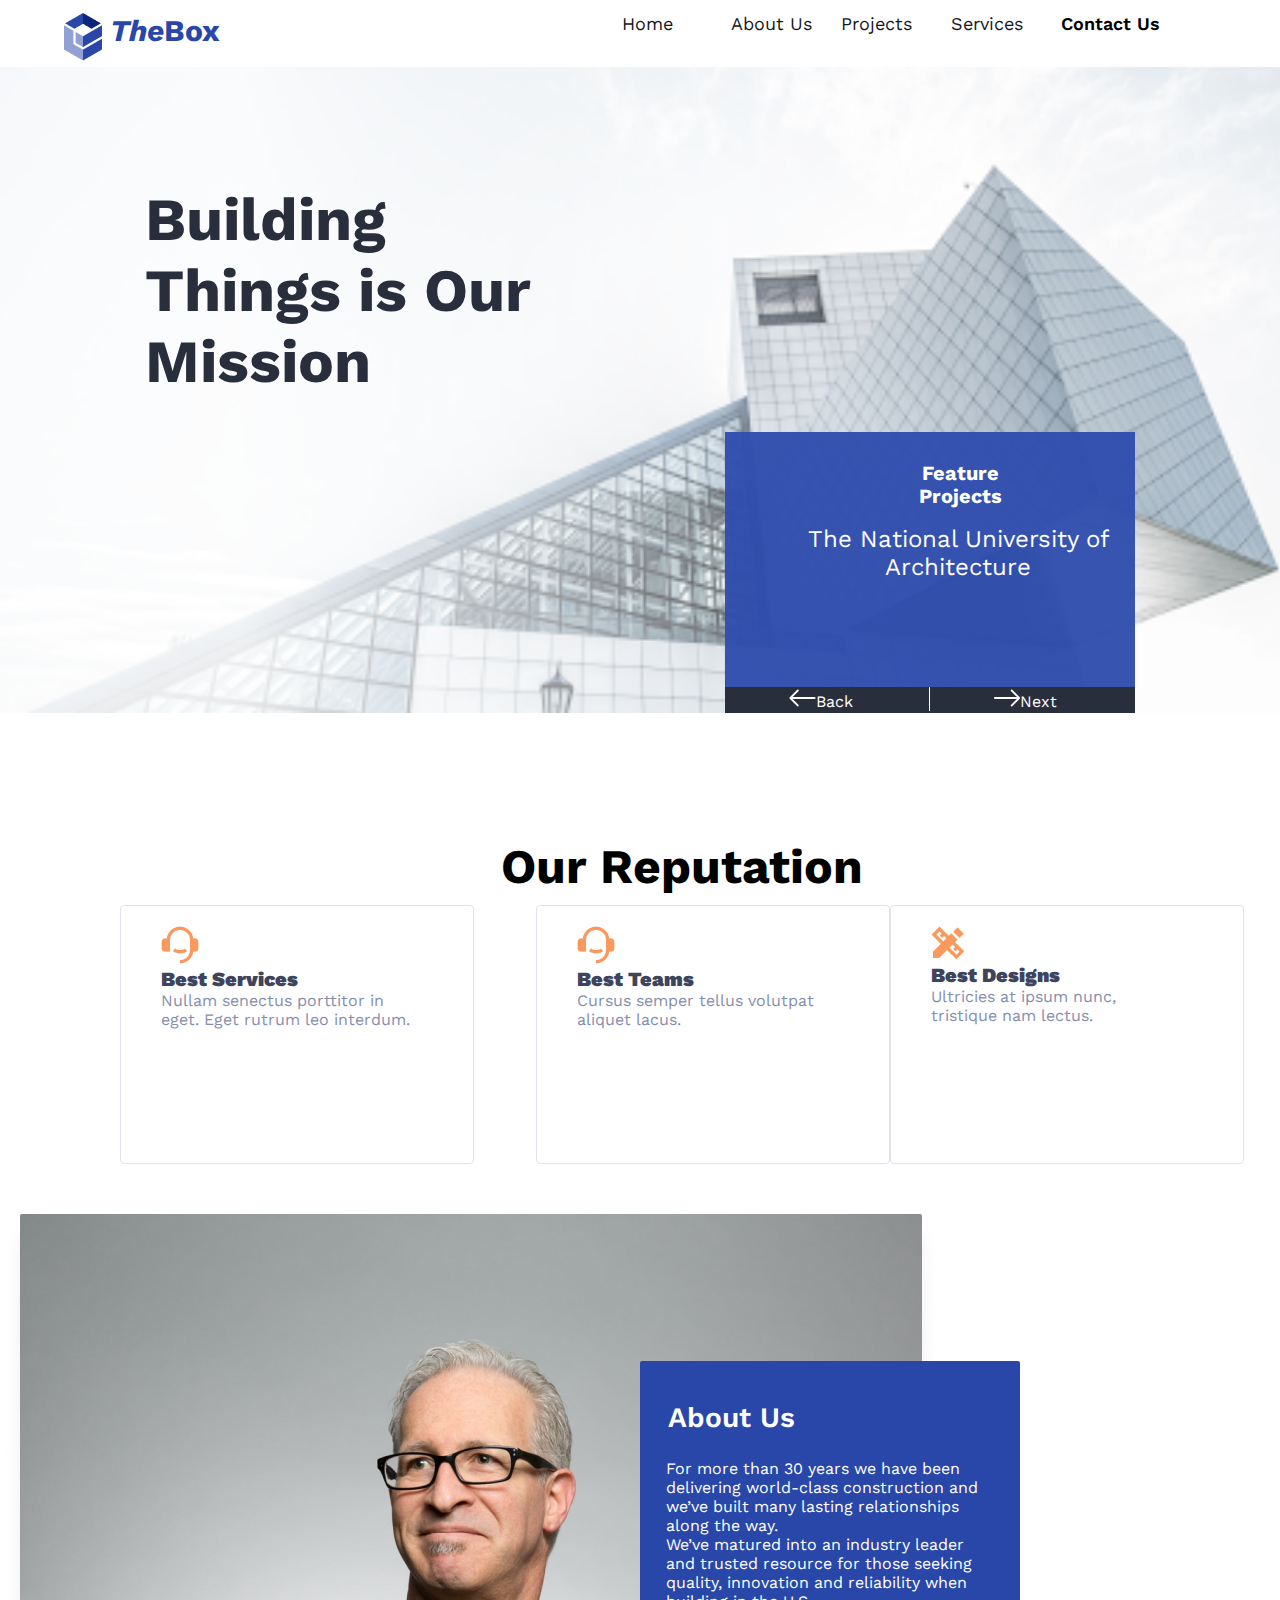
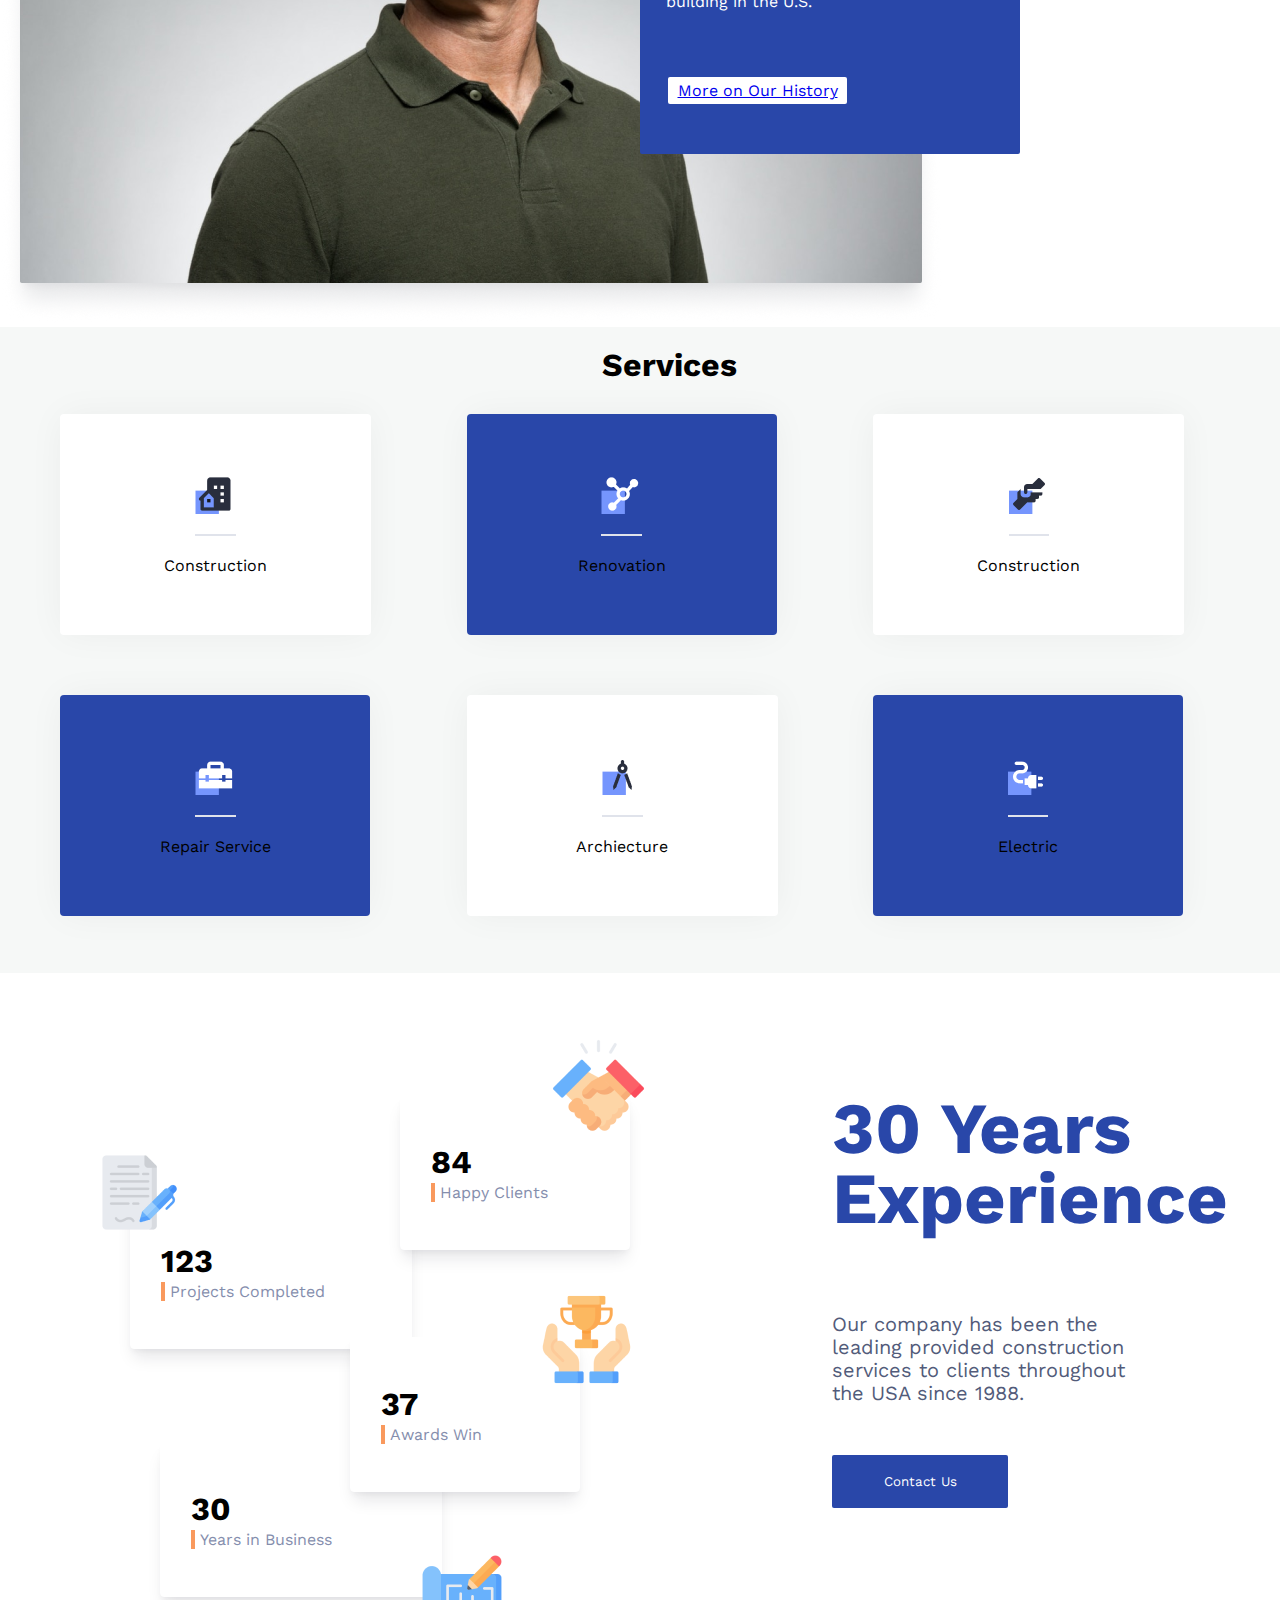
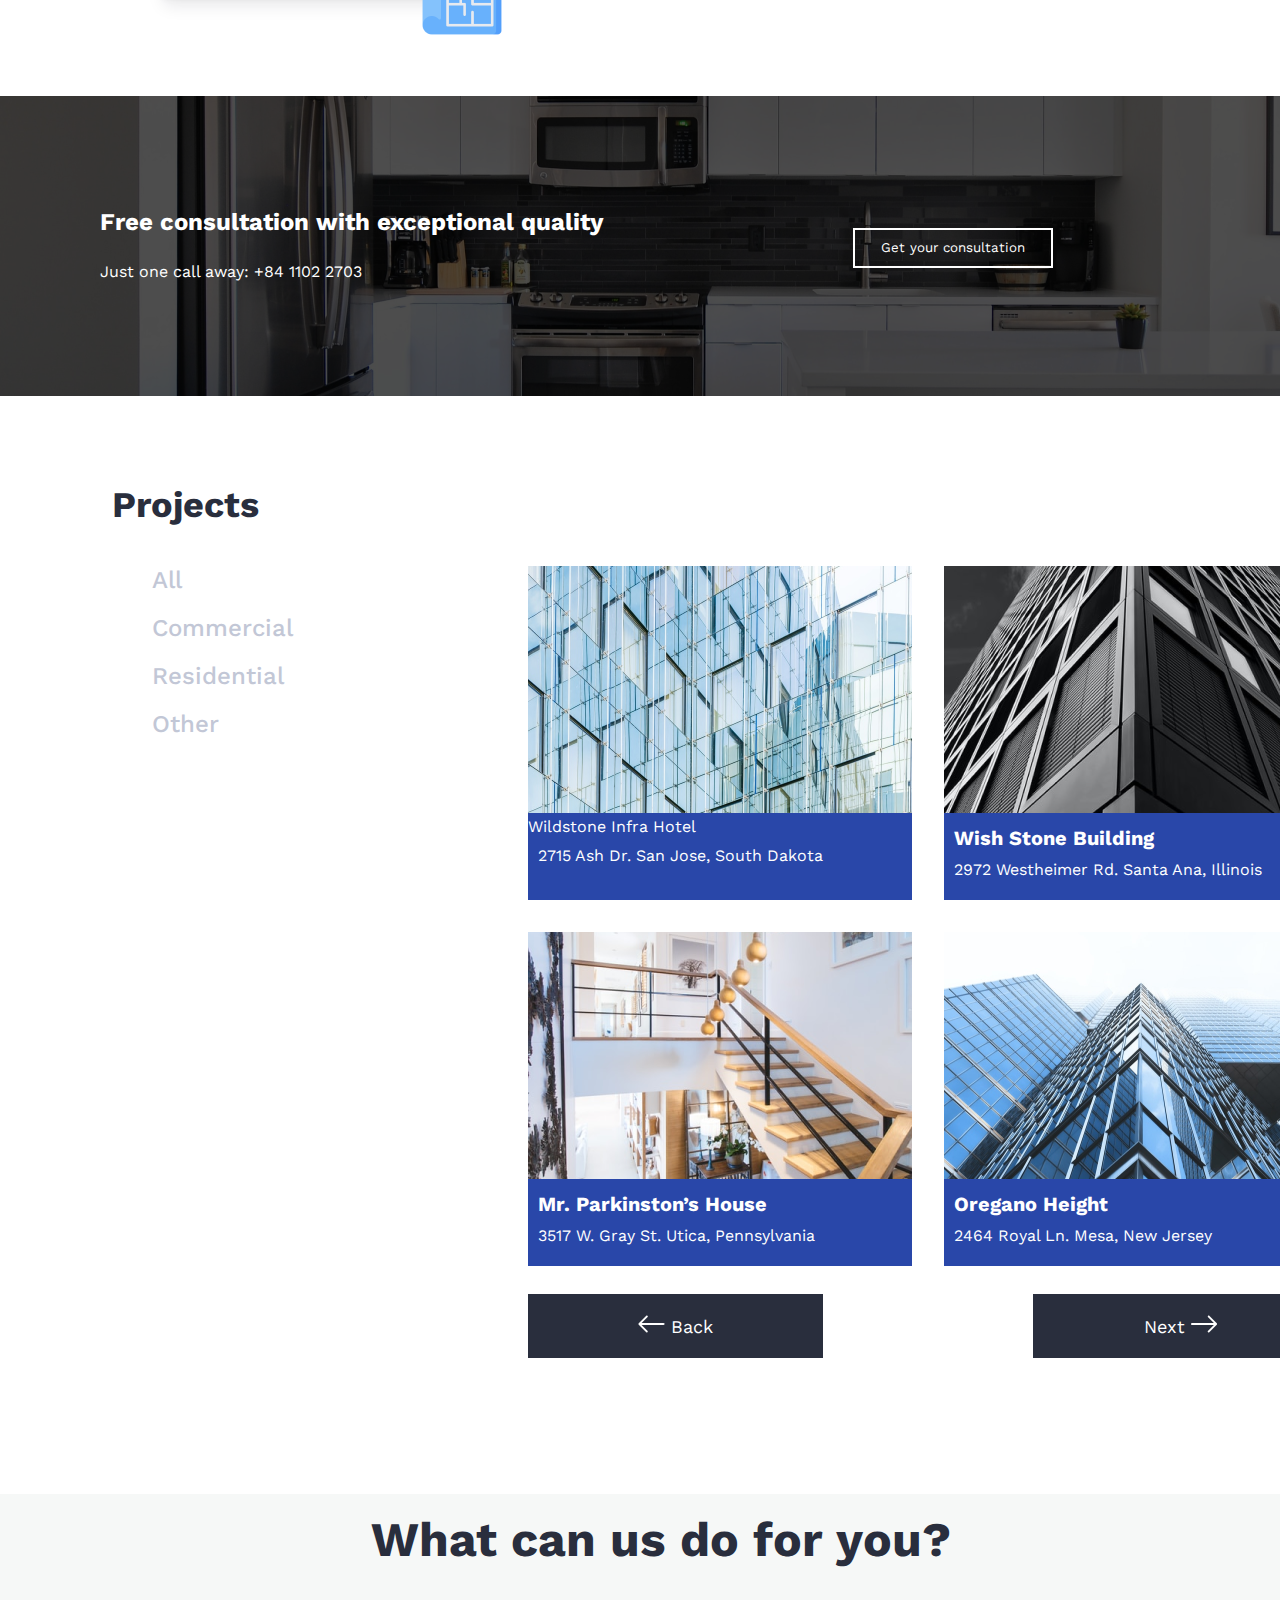
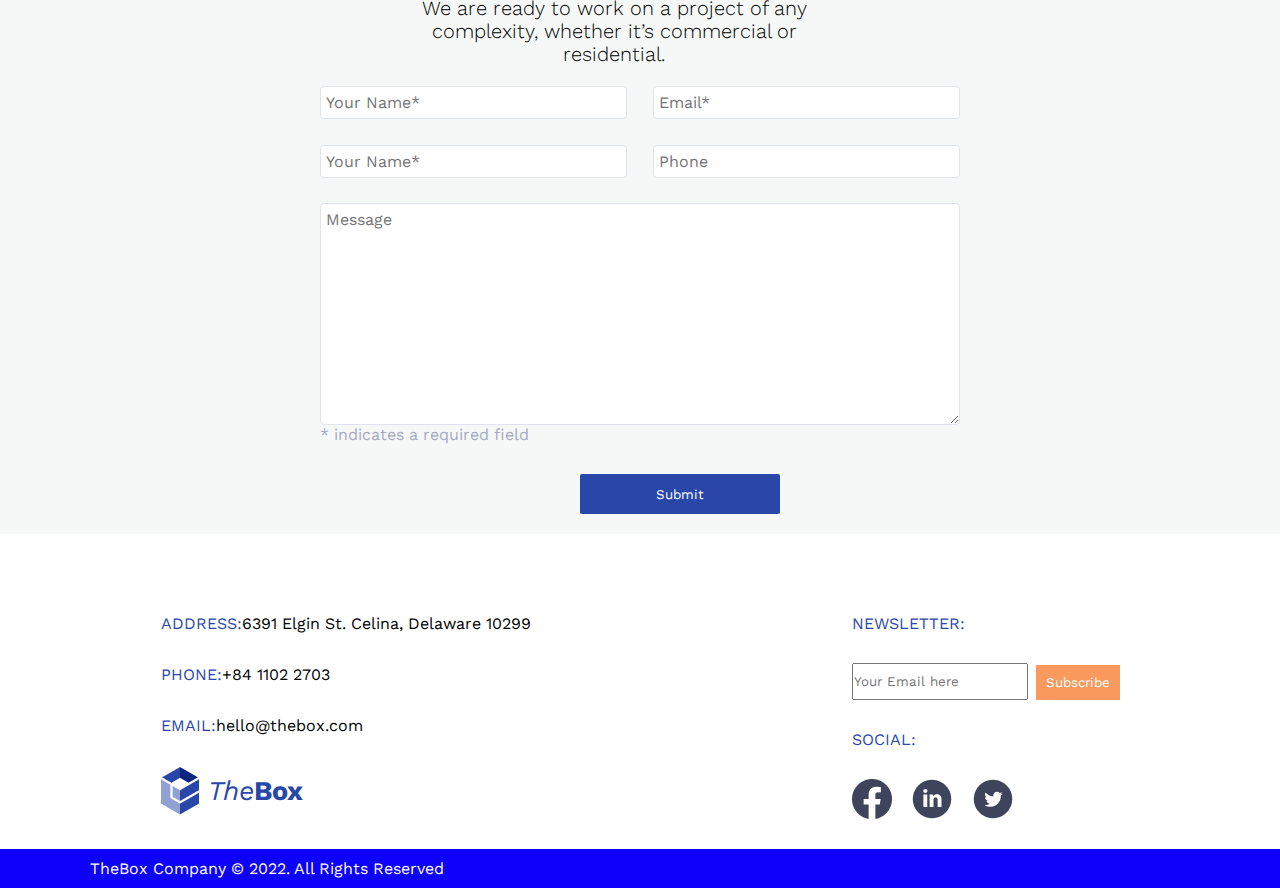
<file: src/images/content/index.html>
<!DOCTYPE html>
<html lang="en">

<head>
    <meta charset="UTF-8">
    <meta http-equiv="X-UA-Compatible" content="IE=edge">
    <meta name="viewport" content="width=device-width, initial-scale=1.0">
    <link rel="stylesheet" href="new.css">
    <title>Document</title>
</head>

<body>
    <nav class="navbar">
        <div class="navbar-logo"><img src="logo.png" alt=""></div>
        <div class="navbar-head"><em>The</em>Box</div>
        <div class="navbar-home">Home</div>
        <div class="navbar-about">About Us</div>
        <div class="navbar-projects">Projects</div>
        <div class="navbar-services">Services</div>
        <div class="navbar-contact-us"><a href="#" class="navbar-contact-us">Contact Us</a> </div>
    </nav>

    <div class="img">
        <div class="building">
            <h1>Building Things is Our Mission </h1>
        </div>
        <div class="feature-projects">
            <div class="feature">Feature Projects</div>
            <div class="thenational">The National University of Architecture</div>
            <div class="footer-feature">
                <div class="back"><button><img src="backbutton.png" alt=""></button>Back</div>
                <div class="next"><button><img src="nextbutton.png" alt=""></button>Next</div>
            </div>
        </div>
    </div>
    </div>

    <section class="reputation">
        <div class="ourRaputation">
            <h1>Our Reputation</h1>
        </div>
        <div class="service" id="service1">
            <div class="services-img"><img src="headphone.png" alt=""></div>
            <div class="best"><b>Best Services</b></div>
            <div class="contant">Nullam senectus porttitor in eget. Eget rutrum leo interdum.</div>
        </div>
        <div class="service" id="service2">
            <div class="services-img"><img src="headphone.png" alt=""></div>
            <div class="best"><b>Best Teams</b></div>
            <div class="contant">Cursus semper tellus volutpat aliquet lacus. </div>
        </div>
        <div class="service" id="service3">
            <div class="services-img"><img src="scale.png" alt=""></div>
            <div class="best"><b>Best Designs</b></div>
            <div class="contant">Ultricies at ipsum nunc, tristique nam lectus.</div>
        </div>
    </section>

    <section class="person">
        <div class="image"><img src="unsplash_6anudmpILw4.png" alt="">
            <div class="person-aboutus">
                <div class="aboutus">About Us</div>
                <div class="contant-aboutus">For more than 30 years we have been delivering world-class construction and
                    we’ve built many lasting relationships along the way. <p> We’ve matured into an industry leader and
                        trusted resource for those seeking quality, innovation and reliability when building in the U.S.
                    </p>
                </div>
                <div class="our-history"><button class="history"><a href="#" class="">More on Our History</a></button>
                </div>
            </div>
        </div>
    </section>

    <section class="services-container">
        <div class="main">
            <h1>Services</h1>
        </div>
        <div class="construction"><img src="service1.png" alt="" id="im">Construction</div>
        <div class="renovation"><img src="service2.png" alt="" id="im">Renovation</div>
        <div class="construction"><img src="service3.png" alt="" id="im">Construction</div>
        <div class="renovation"><img src="service4.png" alt="" id="im">Repair Service</div>
        <div class="construction"><img src="service5.png" alt="" id="im">Archiecture</div>
        <div class="renovation"><img src="service6.png" alt="" id="im">Electric</div>
    </section>

    <section class="achivments">
        <div class="achivment-left">
            <div class="achivment-client box">
                <h1>84</h1>
                <div class="text">Happy Clients</div>
            </div>
            <div class="achivment-project box">
                <h1>123</h1>
                <div class="text">Projects Completed</div>
            </div>
            <div class="achivment-awards box">
                <h1>37</h1>
                <div class="text">Awards Win</div>
            </div>
            <div class="achivment-experience box">
                <h1>30</h1>
                <div class="text">Years in Business</div>
            </div>
            <div class="achivment-icon1"><img src="illus1.png" alt=""></div>
            <div class="achivment-icon2"><img src="illus2.png" alt=""></div>
            <div class="achivment-icon3"><img src="illus3.png" alt=""></div>
            <div class="achivment-icon4"><img src="illus4.png" alt=""></div>
        </div>
        <div class="achivment-right">
            <div class="achivment-header">
                <h1>30 Years Experience</h1>
            </div>
            <div class="achivment-contant">Our company has been the leading provided construction services to clients
                throughout the USA since 1988.</div>
            <div class="achivment-contact"><button>Contact Us</button></div>
        </div>
    </section>


    <section class="consultation">
        <div class="consultation-contant">
            <h2>Free consultation with exceptional quality</h2>
        </div>
        <div class="consultation-contact-no">Just one call away: +84 1102 2703</div>
        <div class="consultation-button"><button id="consultation-button">Get your consultation</button></div>
    </section>

    <section class="projects-container">
        <div class="project-menu">
            <p>Projects</p>
            <li> All</li>
            <li>Commercial</li>
            <li>Residential</li>
            <li> Other</li>
        </div>
        <div class="project-card">
            <div class="hotel">
                <div class="project-img"><img src="project1.png" alt=""></div>
                <div class="project-ditle">Wildstone Infra Hotel</div>
                <div class="project-desc">2715 Ash Dr. San Jose, South Dakota</div>
            </div>
            <div class="project-building">
                <div class="project-img"><img src="project2.png" alt=""></div>
                <div class="project-title">Wish Stone Building</div>
                <div class="project-desc">2972 Westheimer Rd. Santa Ana, Illinois </div>
            </div>
            <div class="house">
                <div class="project-img"><img src="project3.png" alt=""></div>
                <div class="project-title">Mr. Parkinston’s House</div>
                <div class="project-desc">3517 W. Gray St. Utica, Pennsylvania</div>
            </div>
            <div class="height">
                <div class="project-img"><img src="project4.png" alt=""></div>
                <div class="project-title">Oregano Height</div>
                <div class="project-desc">2464 Royal Ln. Mesa, New Jersey </div>
            </div>
        </div>
        <div class="project-nav">
            <div class="proj-back">
                <button><img src="back.png" alt=""> Back</button>
            </div>
            <div class="proj-next">
                <button>Next <img src="next.png" alt=""></button>
            </div>
        </div>
    </section>
    
    <section class="for-you">
        <div class="for-you-header">
            <h2>What can us do for you?</h2>
        </div>
        <div class="for-you-contant">We are ready to work on a project of any complexity, whether it’s commercial or
            residential.</div>
        <form>
            <input type="text" placeholder="Your Name*"></input>
            <input type="Email" placeholder="Email*"></input>
            <input type="text" placeholder="Your Name*"></input>
            <input type="number" placeholder="Phone"></input>
            <textarea cols="10" rows="10" placeholder="Message"></textarea>
        </form>
        <div>
            <p>* indicates a required field</p>
            <button>Submit</button>
        </div>
    </section>

    <section class="address">
        <div class="bottom-sec">
            <div class="bottom-item">
                <div class="frame-flex">
                    <div class="frames">ADDRESS:</div>
                    <div>6391 Elgin St. Celina, Delaware 10299</div>
                </div>
                <div class="frame-flex">
                    <div class="frames">PHONE:</div>
                    <div> +84 1102 2703</div>
                </div>
                <div class="frame-flex">
                    <div class="frames">EMAIL:</div>
                    <div> hello@thebox.com</div>
                </div>
                <div class="bottom-logo"><img src="logo.png" alt=""> &nbsp;<i>The</i><b>Box</b></div>
            </div>
            <div class="bottom-right">
                <div class="frames">
                    NEWSLETTER:
                </div>
                <div class="bottom-box"><input type="text" placeholder="Your Email here"><button
                        class="subscribe">Subscribe</button></div>
                <div class="frames">SOCIAL:</div>
                <div class="social-media"><img src="facebook.png" alt=""><img src="linkedin.png" alt=""><img
                        src="twitter.png" alt=""></div>
            </div>
        </div>
    </section>


    <section class="main-footer">
        TheBox Company © 2022. All Rights Reserved
    </section>
</body>

</html>
</file>
<file: src/images/content/new.css>
@import url('https://fonts.googleapis.com/css2?family=Work+Sans:ital,wght@0,100;0,200;0,300;0,400;0,500;0,600;0,700;0,800;0,900;1,100;1,200;1,300;1,400;1,500;1,600;1,700;1,800&display=swap');

* {
    padding: 0;
    margin: 0;
    font-family: 'Work Sans', sans-serif;
    list-style: none;
}

.navbar {
    width: 100vw;
    border-radius: 0px;
    display: grid;
    padding: 1vw 0 0 0;
    font-size: 2vw;
    grid-template-columns: repeat(8, 1fr);
    background: #FFFFFF;
}

.navbar-head {
    font-weight: 700;
    font-size: 30px;
    line-height: 35px;
    color: #2947A9;
    width: 40vw;
}

.navbar-logo {
    padding: 0 0 0 5vw;
}

.navbar-home {
    font-weight: 400;
    font-size: 18px;
    line-height: 21px;
    color: #14171F;
    flex: none;
    order: 0;
    flex-grow: 0;
}

.navbar-about {
    font-weight: 400;
    font-size: 18px;
    line-height: 21px;
    color: #14171F;
    flex: none;
    order: 1;
    flex-grow: 0;
}

.navbar-projects {
    font-weight: 400;
    font-size: 18px;
    line-height: 21px;
    color: #14171F;
    flex: none;
    order: 2;
    flex-grow: 0;
}

.navbar-services {
    font-weight: 400;
    font-size: 18px;
    line-height: 21px;
    color: #14171F;
    flex: none;
    order: 3;
    flex-grow: 0;
}

.navbar-contact-us {
    font-weight: 600;
    font-size: 18px;
    line-height: 21px;
    color: #000000;
    flex: none;
    order: 4;
    flex-grow: 0;
    text-decoration: none;
}

.navbar-contact-us:hover {
    color: #e6be57;
    cursor: pointer;
}

.img {
    height: 646px;
    width: 100vw;
    left: 0px;
    top: 80px;
    border-radius: 0px;
    background-image: url("unnamed.png");
    background-size: cover;
    display: grid;
    grid-template-columns: repeat(8, 1fr);
}

.building {
    grid-row-start: 3;
    grid-row-end: 6;
    grid-column-start: 2;
    grid-column-end: 5;
    font-family: 'Work Sans';
    font-style: normal;
    font-size: 30px;
    color: #292E3D;
}

.feature-projects {
    display: flex;
    bottom: 0;
    flex-direction: column;
    grid-row-start: 5;
    grid-row-end: 7;
    width: 32vw;
    position: relative;
    background-color: #314eaef6;
    grid-column-start: 6;
    grid-column-end: 8;
}

.feature {
    width: 163px;
    height: 23px;
    margin: 30px 12vw;
    font-weight: 700;
    font-size: 20px;
    line-height: 23px;
    text-align: center;
    color: #FFFFFF;
    flex: none;
    order: 0;
    flex-grow: 0;
}

.thenational {
    width: 312px;
    height: 61px;
    margin: 10px 6vw 10px 6vw;
    font-weight: 400;
    font-size: 24px;
    line-height: 28px;
    text-align: center;
    color: #FFFFFF;
    flex: none;
    order: 1;
    flex-grow: 0;
}

.footer-feature {
    background-color: #292E3D;
    width: 32vw;
    order: 2;
    display: grid;
    margin: 12vw 0 0 0;
    bottom: 0;
    position: absolute;
    grid-template-columns: repeat(2, 1fr);
}

button {
    background-color: transparent;
    border: none;
    margin: 2px 0 0 0;
}

button:hover {
    cursor: pointer;
}

.back {
    color: #FFFFFF;
    border-right: 1px solid #FFFFFF;
    margin: 0 0vw 2px 5vw;

}

.next {
    color: #FFFFFF;
    margin: 0 0vw 2px 5vw;

}

.reputation {
    width: 100vw;
    order: 2;
    display: grid;
    padding: 50px 0 50px 0;
    place-self: center;
    grid-template-columns: repeat(3, 1fr);

}

.ourRaputation {
    text-align: center;
    grid-column-start: 1;
    grid-column-end: end;
    margin-top: 75px;
    margin-bottom: 10px;
    font-size: 24px;
}

.service {
    justify-content: left;
    padding: 20px 20px 40px 40px;
    width: 292px;
    height: 197px;
    background: #FFFFFF;
    border: 1.4px solid #E0E3EB;
    border-radius: 4px;
}

#service1 {
    margin: 0 0 0 120px;
}

#service2 {
    margin: 0 0 0px 62px;
}

#service3 {
    margin: 0 120px 0 0;
}

.contant {

    width: 254px;
    height: 60px;
    font-weight: 400;
    font-size: 16px;
    line-height: 19px;
    color: #858EAD;
}

.best {
    font-weight: 700;
    font-size: 20px;
    line-height: 23px;
    color: #3D445C;
}

.person {
    position: relative;
}

.person-aboutus {
    position: absolute;
    width: 380px;
    left: 50%;
    top: 147px;
    border-radius: 2px;
    background-color: #2947A9;
}

.aboutus {
    padding: 40px 24px 0px 28px;
    color: #FFFFFF;
    font-family: 'Work Sans';
    font-style: normal;
    font-weight: 600;
    font-size: 28px;
}

.contant-aboutus {
    color: #FFFFFF;
    padding: 2VW;
}

.history {
    width: 179px;
    border-radius: 2px;
    font-weight: 400;
    font-size: 16px;
    line-height: 21px;
    text-align: center;
    text-decoration: none;
    background-color: #FFFFFF;
    color: #000000;
    padding: 3px;
    margin: 40px 0px 50px 28px;
}

.our-history:hover {
    color: #29a961;
}

.services-container {
    display: grid;
    text-align: center;
    background: #F6F8F7;

    padding: 19px 0 27px 60px;
    grid-template-columns: repeat(3, 1fr);
}

.main {
    color: #000000;
    grid-column-end: span 3;
}

.construction {
    width: 250px;
    height: 175px;
    background-color: #ffffff;
    display: flex;
    flex-direction: column;
    justify-content: center;
    align-items: center;
    padding: 20px;
    margin-top: 30px;
    margin-bottom: 30px;
    gap: 20px;
    width: 271px;
    height: 181px;
    left: 216px;
    top: 122px;
    background: #FFFFFF;
    box-shadow: 0px 0px 37px -2px rgba(17, 24, 39, 0.05);
    border-radius: 4px;
}

.renovation {
    width: 250px;
    height: 175px;
    background-color: #0d00fb;
    display: flex;
    flex-direction: column;
    justify-content: center;
    align-items: center;
    padding: 20px;
    gap: 20px;
    margin-top: 30px;
    margin-bottom: 30px;
    width: 270px;
    height: 181px;
    left: 954px;
    top: 351px;
    background: #2947A9;
    box-shadow: 0px 0px 37px -2px rgba(17, 24, 39, 0.05);
    border-radius: 4px;
}


#im {
    padding-bottom: 20px;
    border-bottom: 2px solid #E0E3EB;
}



.achivments {
    display: flex;
    height: 723px;
}

.achivment-left {
    width: 65vw;
    position: relative;
}

.achivment-right {
    width: 35vw;
    position: relative;
}


.box {
    box-sizing: border-box;
    display: flex;
    flex-direction: column;
    justify-content: center;
    align-items: flex-start;
    padding: 30px;
    gap: 2px;
    background: white;
    border: 1px solid #ffffff;
    box-shadow: 0px 12px 16px -4px rgba(17, 24, 39, 0.1), 0px 4px 6px -2px rgba(17, 24, 39, 0.05);
    border-radius: 4px;
}

.text {
    color: #858EAD;
    border-left: 4px solid #F9995D;
    padding-left: 5px;
}

.achivment-client {
    position: absolute;
    width: 18vw;
    z-index: 1;
    height: 155px;
    left: 400px;
    top: 122px;

}

.achivment-project {
    position: absolute;
    width: 22vw;
    height: 155px;
    top: 221px;
    left: 130px;
    order: 1;

}

.achivment-awards {
    position: absolute;
    width: 18vw;
    z-index: 1;
    height: 155px;
    left: 350px;
    top: 364px;
}

.achivment-experience {
    position: absolute;
    width: 22vw;
    height: 155px;
    left: 160px;
    top: 469px;
}

.achivment-icon1 {
    position: absolute;
    top: 5vw;
    z-index: 2;
    left: 550px;
}

.achivment-icon2 {
    position: absolute;
    top: 180px;
    z-index: 2;
    left: 100px;
}

.achivment-icon3 {
    position: absolute;
    left: 540px;
    top: 320px;
    z-index: 2;

}


.achivment-icon4 {
    position: absolute;
    left: 420px;
    top: 580px;
    z-index: 2;
}

.achivment-header {
    position: absolute;

    right: 20px;
    top: 120px;
    font-weight: 500;
    font-size: 36px;
    line-height: 70px;
    color: #2947A9;
}

.achivment-contant {
    position: absolute;
    width: 330px;
    height: 74px;
    top: 340px;
    font-weight: 400;
    font-size: 20px;
    line-height: 23px;
    color: #525B7A;

}

.achivment-contact {
    position: absolute;
    top: 480px;
}

.achivment-contact button {
    color: white;
    padding: 16px 20px;
    gap: 10px;
    width: 176px;
    height: 53px;
    background: #2947A9;
    border-radius: 2px;
}

.achivment-contact button:hover {
    color: #fb7500;
}

.consultation {
    display: grid;
    grid-template-columns: repeat(3, 1fr);
    height: 300px;
    color: #FFFFFF;
    background-image: url("unsplash_MP0bgaS_d1c.png");
}

.consultation-button {
    grid-column-start: 3;
    grid-row-start: 1;
    grid-row-end: 3;
    margin: 130px 0;
}

.consultation-contact-no {
    grid-column-end: span 2;
    margin: 0px 0px 91px 100px
}

.consultation-contant {
    margin: 112px 0px 0px 100px;
    grid-column-end: span 2;
}

#consultation-button {
    background-color: transparent;
    border: 2px solid white;
    color: #FFFFFF;
    height: 40px;
    width: 13wv;
    padding: 0 2vw 0 2vw;
}

#consultation-button:hover {
    cursor: pointer;
}


.projects-container {
    width: 1440px;
    height: 1098px;
    position: relative;

}

.project-menu {
    position: absolute;
    top: 88px;
    left: 112px;

}

.project-menu p {
    font-weight: 700;
    font-size: 36px;
    line-height: 42px;
    color: #292E3D;
    padding-bottom: 20px;
}

.project-menu li {
    padding: 0px 20px;
    margin: 20px;
    font-weight: 500;
    font-size: 24px;
    line-height: 28px;
    color: #C2C7D6;

}

.project-menu li:hover {
    color: #2947A9;
    border-left: 4px solid rgb(75, 100, 239);

}

.project-card {
    position: absolute;
    top: 170px;
    left: 528px;
    height: 700px;
    width: 800px;
    display: grid;
    grid-template-columns: repeat(2, 1fr);
    grid-gap: 32px;

}

.hotel,
.house,
.project-building,
.height {
    display: flex;
    flex-direction: column;
    background-color: #2947A9;
    color: white;
}

.project-title {
    font-weight: 700;
    font-size: 20px;
    line-height: 23px;
}

.project-title,
.project-desc {
    padding-left: 10px;
    padding-top: 10px;
}

.project-nav {
    position: absolute;
    top: 896px;
    left: 528px;
    width: 800px;
    height: 64px;
    display: flex;
    justify-content: space-between;
}

.proj-back button,
.proj-next button {
    width: 295px;
    height: 64px;
    background-color: #292e3d;
    color: white;
    font-weight: 400;
    font-size: 18px;
    line-height: 21px;
    border: none;
}

.for-you {
    display: flex;
    flex-direction: column;
    padding: 0 20vw 0 25vw;
    background: #F6F8F7;
    /* align-items: center; */
}

.for-you-header {

    font-weight: 600;
    font-size: 32px;
    line-height: 42px;
    padding: 2vw 0 2vw 4vw;
    color: #292E3D;
}

.for-you-contant {
    font-weight: 300;
    font-size: 20px;
    line-height: 23px;
    padding: 10px 14vw 20px 5vw;
    text-align: center;

}

.for-you form {
    display: grid;
    width: 50vw;
    grid-template-columns: repeat(2, 1fr);
    grid-gap: 10px;
    grid-gap: 2vw;
}

.for-you p {
    color: #A3AAC2;
}

form textarea {
    grid-column-start: span 2;
}

form input,
textarea {
    color: #A3AAC2;
    padding: 5px;
    font-weight: 400;
    font-size: 16px;
    border: 1px solid #E0E3EB;
    border-radius: 4px;
    line-height: 21px;
}

.for-you button {
    height: 40px;
    width: 200px;
    color: #ffffff;
    background: #2947A9;
    border-radius: 2px;
    margin: 30px 0 20px 260px;
}

section-10 {
    margin: 40px;
    padding: 40px;
  }
  
  .bottom-sec {
    display: flex;
    justify-content: space-around;
  }
  
  .bottom-logo {
    display: flex;
    align-items: center;
    font-size: 27px;
    color: #2947a9;
  }
  
  .frames {
    color: #2947a9;
    /* padding: 20px; */
  }
  
  .bottom-item {
    display: flex;
    flex-direction: column;
    gap: 32px;
    /* padding: 20px; */
  }
  
  .bottom-right {
    display: flex;
    flex-direction: column;
    justify-content: left;
    gap: 30px;
  }
  
  .bottom-box {
    display: flex;
    gap: 8px;
  }
  
  .social-media {
    display: flex;
    gap: 20.8px;
  }
  
  .frame-flex {
    display: flex;
  }
  
  .subscribe {
    background-color: #f9995d;
    padding: 10px;
    color: white;
  }

  .address{
    padding: 80px 0 30px 0;
  }

.main-footer{
    background-color: #0d00fb;
    color: #ffffff;
    padding: 10px 0 10px 7vw;
}
</file>
